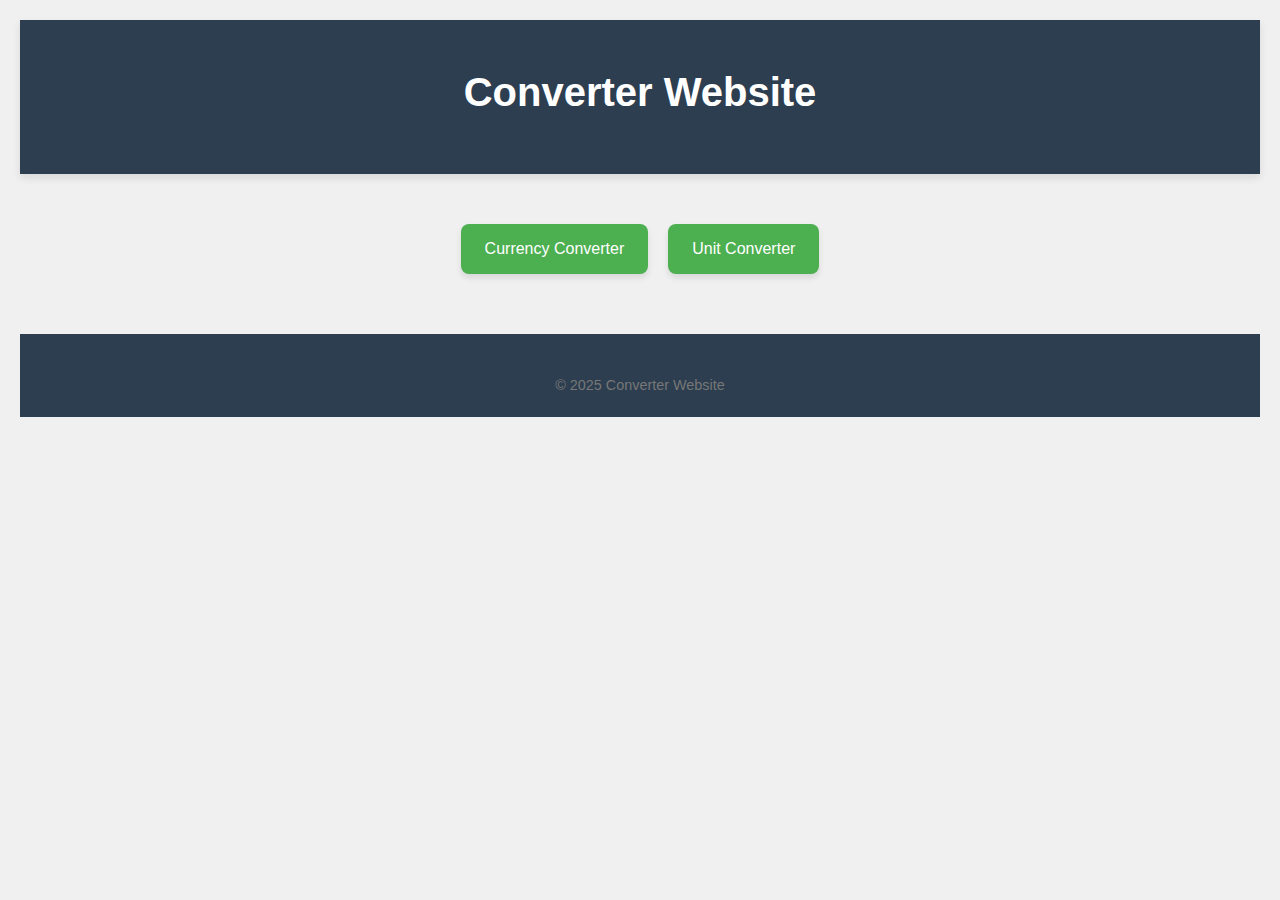
<file: index.html>
<!DOCTYPE html>
<html lang="en">
<head>
    <meta charset="UTF-8">
    <meta name="viewport" content="width=device-width, initial-scale=1.0">
    <title>Converter Website</title>
    <link rel="stylesheet" href="style.css">
</head>
<body>
    <header>
        <h1>Converter Website</h1>
    </header>

    <div class="button-container">
        <a href="currency.html" class="home-button">Currency Converter</a>
        <a href="unit.html" class="home-button">Unit Converter</a>
    </div>

    <footer>
        <p>&copy; 2025 Converter Website</p>
    </footer>
</body>
</html>
</file>
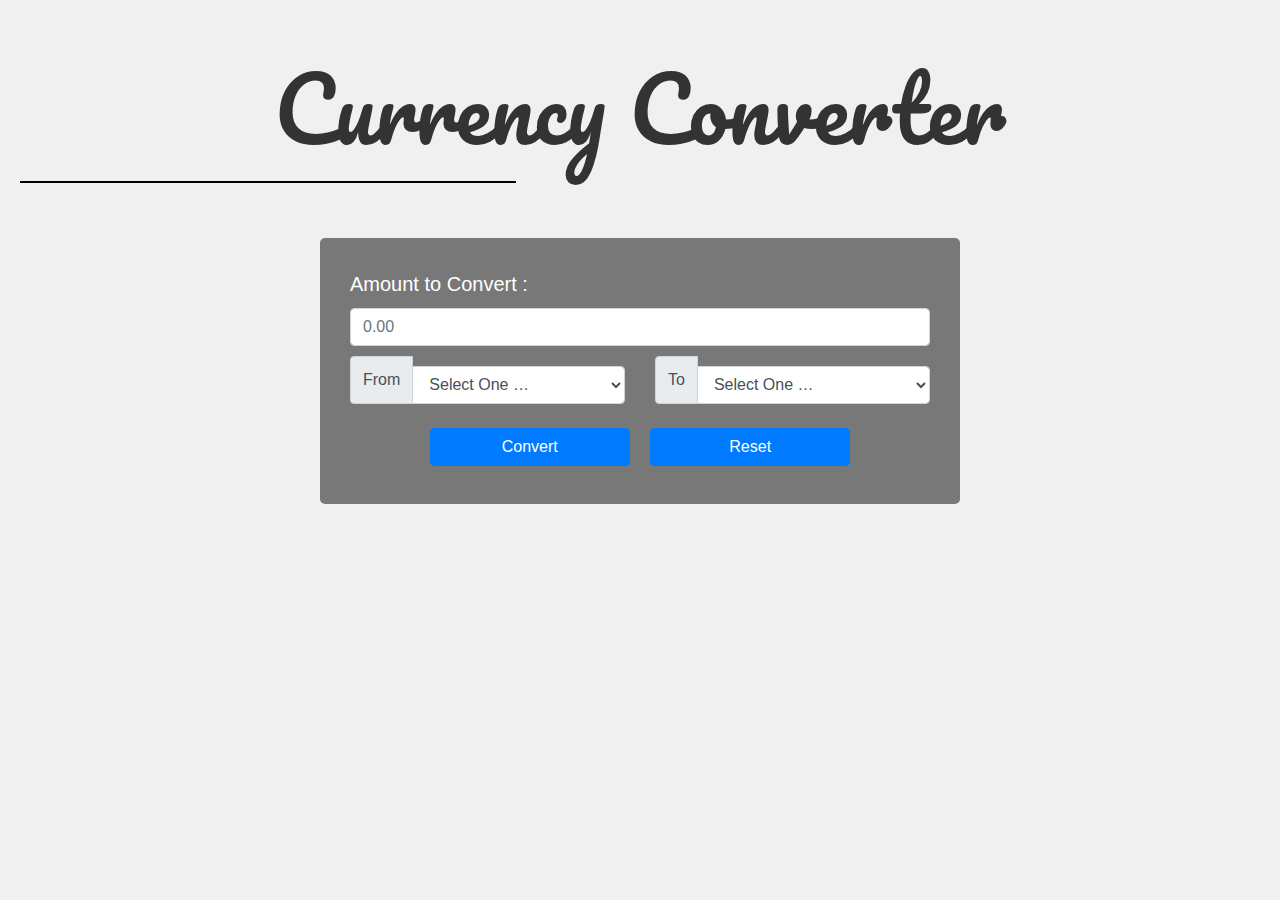
<file: currency.html>
<!DOCTYPE html>
<html lang="en">

<head>
	<meta charset="UTF-8">
	<meta http-equiv="X-UA-Compatible" content="IE=edge">
	<meta name="viewport" content="width=device-width, initial-scale=1.0">

	<title>Currency Converter</title>

	<link rel="stylesheet"
		href=
"https://maxcdn.bootstrapcdn.com/bootstrap/4.5.2/css/bootstrap.min.css">
	<script src=
"https://ajax.googleapis.com/ajax/libs/jquery/3.5.1/jquery.min.js">
	</script>
	<script src=
"https://cdnjs.cloudflare.com/ajax/libs/popper.js/1.16.0/umd/popper.min.js">
	</script>
	<script src=
"https://maxcdn.bootstrapcdn.com/bootstrap/4.5.2/js/bootstrap.min.js">
	</script>

	<link rel="preconnect"
		href="https://fonts.gstatic.com">
	<link href=
"https://fonts.googleapis.com/css2?family=Amiri&family=Lobster&family=Pacifico&display=swap"
		rel="stylesheet">

	<!-- linking style.css file-->
	<link rel="stylesheet" href="style.css">
</head>

<body>

	<!-- Currency Converter -->
	<h1 class="heading text-center display-2">
		Currency Converter</h1>

	<hr>
	<div class="container">

		<div class="main">

			<div class="form-group">
				<label for="oamount">
					Amount to Convert :
				</label>
				<input type="text"
					class="form-control searchBox"
					placeholder="0.00"
					id="oamount">
			</div>

			<div class="row">
				<div class="col-sm-6">
					<div class="input-group mb-3">
						<div class="input-group-prepend">
							<span class="input-group-text">From</span>
						</div>
						<select class="form-control from" id="sel1">
							<option value="">Select One …</option>
							<option value="USD">USD</option>
							<option value="AED">AED</option>
							<option value="ARS">ARS</option>
							<option value="AUD">AUD</option>
							<option value="BGN">BGN</option>
							<option value="BRL">BRL</option>
							<option value="BSD">BSD</option>
							<option value="CAD">CAD</option>
							<option value="CHF">CHF</option>
							<option value="CLP">CLP</option>
							<option value="CNY">CNY</option>
							<option value="COP">COP</option>
							<option value="CZK">CZK</option>
							<option value="DKK">DKK</option>
							<option value="DOP">DOP</option>
							<option value="EGP">EGP</option>
							<option value="EUR">EUR</option>
							<option value="FJD">FJD</option>
							<option value="GBP">GBP</option>
							<option value="GTQ">GTQ</option>
							<option value="HKD">HKD</option>
							<option value="HRK">HRK</option>
							<option value="HUF">HUF</option>
							<option value="IDR">IDR</option>
							<option value="ILS">ILS</option>
							<option value="INR">INR</option>
							<option value="ISK">ISK</option>
							<option value="JPY">JPY</option>
							<option value="KRW">KRW</option>
							<option value="KZT">KZT</option>
							<option value="MVR">MVR</option>
							<option value="MXN">MXN</option>
							<option value="MYR">MYR</option>
							<option value="NOK">NOK</option>
							<option value="NZD">NZD</option>
							<option value="PAB">PAB</option>
							<option value="PEN">PEN</option>
							<option value="PHP">PHP</option>
							<option value="PKR">PKR</option>
							<option value="PLN">PLN</option>
							<option value="PYG">PYG</option>
							<option value="RON">RON</option>
							<option value="RUB">RUB</option>
							<option value="SAR">SAR</option>
							<option value="SEK">SEK</option>
							<option value="SGD">SGD</option>
							<option value="THB">THB</option>
							<option value="TRY">TRY</option>
							<option value="TWD">TWD</option>
							<option value="UAH">UAH</option>
							<option value="UYU">UYU</option>
							<option value="ZAR">ZAR</option>
						</select>
					</div>
				</div>

				<div class="col-sm-6">
					<div class="input-group mb-3">
						<div class="input-group-prepend">
							<span class="input-group-text">To</span>
						</div>
						<select class="form-control to" id="sel2">
							<option value="">Select One …</option>
							<option value="USD">USD</option>
							<option value="AED">AED</option>
							<option value="ARS">ARS</option>
							<option value="AUD">AUD</option>
							<option value="BGN">BGN</option>
							<option value="BRL">BRL</option>
							<option value="BSD">BSD</option>
							<option value="CAD">CAD</option>
							<option value="CHF">CHF</option>
							<option value="CLP">CLP</option>
							<option value="CNY">CNY</option>
							<option value="COP">COP</option>
							<option value="CZK">CZK</option>
							<option value="DKK">DKK</option>
							<option value="DOP">DOP</option>
							<option value="EGP">EGP</option>
							<option value="EUR">EUR</option>
							<option value="FJD">FJD</option>
							<option value="GBP">GBP</option>
							<option value="GTQ">GTQ</option>
							<option value="HKD">HKD</option>
							<option value="HRK">HRK</option>
							<option value="HUF">HUF</option>
							<option value="IDR">IDR</option>
							<option value="ILS">ILS</option>
							<option value="INR">INR</option>
							<option value="ISK">ISK</option>
							<option value="JPY">JPY</option>
							<option value="KRW">KRW</option>
							<option value="KZT">KZT</option>
							<option value="MVR">MVR</option>
							<option value="MXN">MXN</option>
							<option value="MYR">MYR</option>
							<option value="NOK">NOK</option>
							<option value="NZD">NZD</option>
							<option value="PAB">PAB</option>
							<option value="PEN">PEN</option>
							<option value="PHP">PHP</option>
							<option value="PKR">PKR</option>
							<option value="PLN">PLN</option>
							<option value="PYG">PYG</option>
							<option value="RON">RON</option>
							<option value="RUB">RUB</option>
							<option value="SAR">SAR</option>
							<option value="SEK">SEK</option>
							<option value="SGD">SGD</option>
							<option value="THB">THB</option>
							<option value="TRY">TRY</option>
							<option value="TWD">TWD</option>
							<option value="UAH">UAH</option>
							<option value="UYU">UYU</option>
							<option value="ZAR">ZAR</option>
						</select>
					</div>
				</div>
			</div>

			<div class="text-center">

				<!-- convert button -->
				<button class="btn btn-primary convert m-2"
						type="submit">
					Convert
			</button>

				<!-- reset button -->
				<button class="btn btn-primary m-2"
						onclick="clearVal()">
				Reset
			</button>
			</div>

		</div>

		<div id="finalAmount" class="text-center">

			<!-- Display the converted amount -->
			<h2>Converted Amount :
				<span class="finalValue"
					style="color:green;">
		</span>
			</h2>
		</div>
	</div>

	<!-- linking script.js file -->
	<script src="script.js"></script>
</body>

</html>
</file>
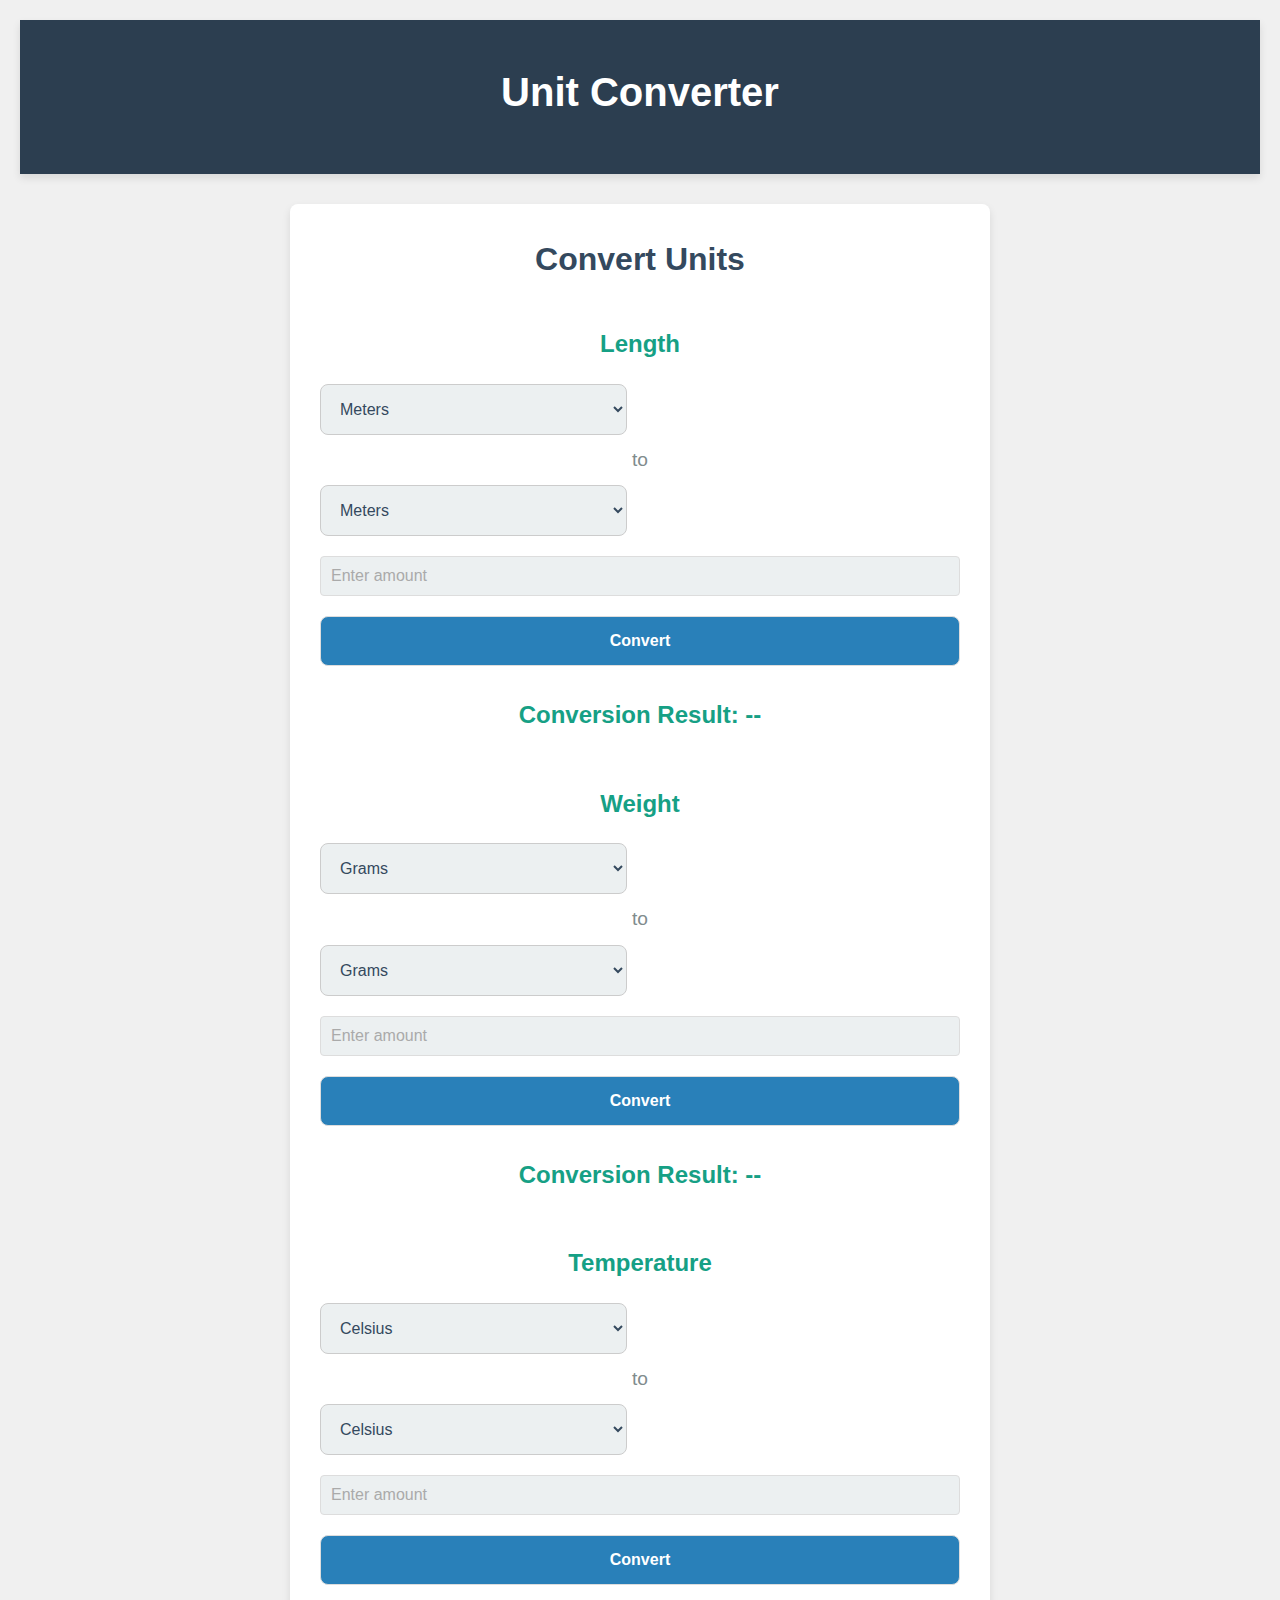
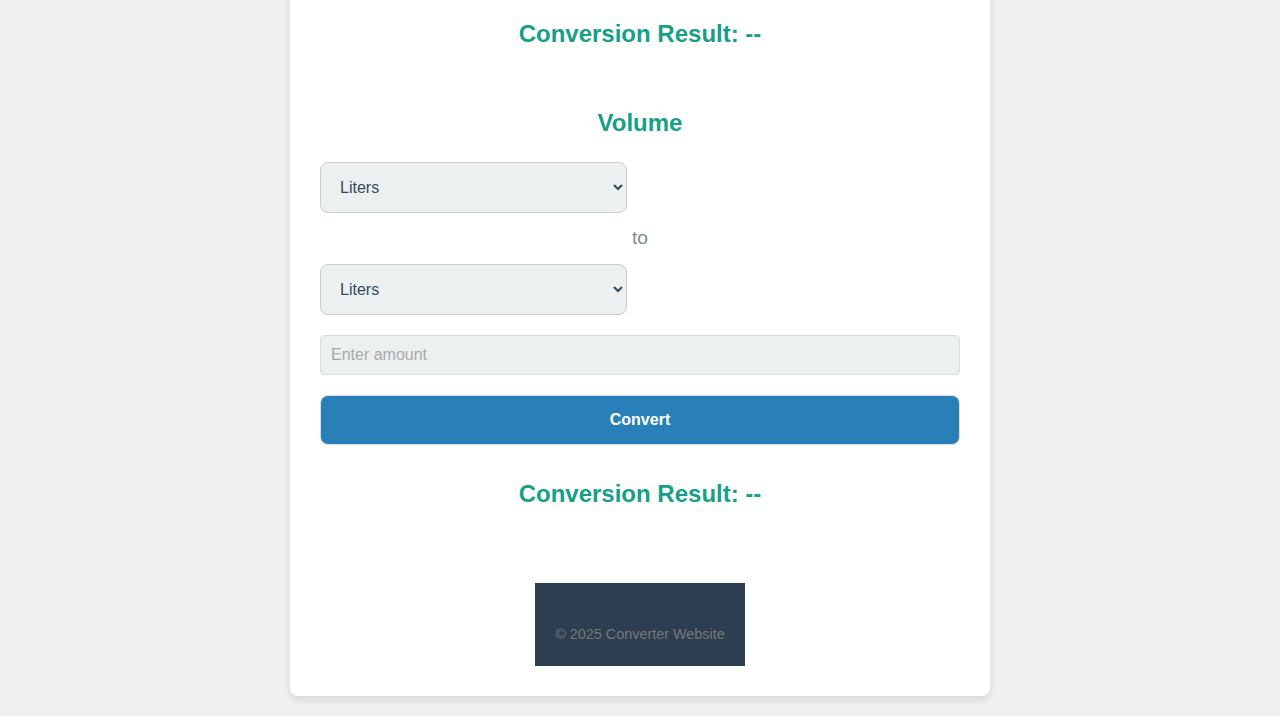
<file: unit.html>
<!DOCTYPE html>
<html lang="en">
<head>
    <meta charset="UTF-8">
    <meta name="viewport" content="width=device-width, initial-scale=1.0">
    <title>Unit Converter</title>
    <link rel="stylesheet" href="style.css">
</head>
<body>
    <header>
        <h1>Unit Converter</h1>
    </header>

    <div class="converter-form">
        <h2>Convert Units</h2>
        
        <!-- Length Conversion -->
        <div class="form-group">
            <h3>Length</h3>
            <select id="unit-from-length">
                <option value="meters">Meters</option>
                <option value="kilometers">Kilometers</option>
                <option value="miles">Miles</option>
                <option value="centimeters">Centimeters</option>
                <option value="inches">Inches</option>
                <option value="feet">Feet</option>
            </select>
            <span>to</span>
            <select id="unit-to-length">
                <option value="meters">Meters</option>
                <option value="kilometers">Kilometers</option>
                <option value="miles">Miles</option>
                <option value="centimeters">Centimeters</option>
                <option value="inches">Inches</option>
                <option value="feet">Feet</option>
            </select>
            <input type="number" id="unit-amount-length" placeholder="Enter amount">
            <button id="convert-length">Convert</button>
            <h3 id="length-result">Conversion Result: --</h3>
        </div>
        
        <!-- Weight Conversion -->
        <div class="form-group">
            <h3>Weight</h3>
            <select id="unit-from-weight">
                <option value="grams">Grams</option>
                <option value="kilograms">Kilograms</option>
                <option value="pounds">Pounds</option>
                <option value="ounces">Ounces</option>
            </select>
            <span>to</span>
            <select id="unit-to-weight">
                <option value="grams">Grams</option>
                <option value="kilograms">Kilograms</option>
                <option value="pounds">Pounds</option>
                <option value="ounces">Ounces</option>
            </select>
            <input type="number" id="unit-amount-weight" placeholder="Enter amount">
            <button id="convert-weight">Convert</button>
            <h3 id="weight-result">Conversion Result: --</h3>
        </div>
        
        <!-- Temperature Conversion -->
        <div class="form-group">
            <h3>Temperature</h3>
            <select id="unit-from-temperature">
                <option value="celsius">Celsius</option>
                <option value="fahrenheit">Fahrenheit</option>
                <option value="kelvin">Kelvin</option>
            </select>
            <span>to</span>
            <select id="unit-to-temperature">
                <option value="celsius">Celsius</option>
                <option value="fahrenheit">Fahrenheit</option>
                <option value="kelvin">Kelvin</option>
            </select>
            <input type="number" id="unit-amount-temperature" placeholder="Enter amount">
            <button id="convert-temperature">Convert</button>
            <h3 id="temperature-result">Conversion Result: --</h3>
        </div>

        <!-- Volume Conversion -->
        <div class="form-group">
            <h3>Volume</h3>
            <select id="unit-from-volume">
                <option value="liters">Liters</option>
                <option value="milliliters">Milliliters</option>
                <option value="gallons">Gallons</option>
                <option value="cubic_meters">Cubic Meters</option>
            </select>
            <span>to</span>
            <select id="unit-to-volume">
                <option value="liters">Liters</option>
                <option value="milliliters">Milliliters</option>
                <option value="gallons">Gallons</option>
                <option value="cubic_meters">Cubic Meters</option>
            </select>
            <input type="number" id="unit-amount-volume" placeholder="Enter amount">
            <button id="convert-volume">Convert</button>
            <h3 id="volume-result">Conversion Result: --</h3>
        </div>

        <footer>
            <p>&copy; 2025 Converter Website</p>
        </footer>
    </div>

    <script src="script.js"></script>
</body>
</html>
</file>
<file: style.css>
/* General Reset */
* {
    margin: 0;
    padding: 0;
    box-sizing: border-box;
}

/* Body Styling */
body {
    font-family: 'Segoe UI', Tahoma, Geneva, Verdana, sans-serif;
    background-color: #f9f9f9;
    color: #333;
    line-height: 1.6;
}

/* Header Styling */
header {
    background-color: #2c3e50;
    color: white;
    padding: 40px 0;
    text-align: center;
    box-shadow: 0 4px 8px rgba(0, 0, 0, 0.1);
}

header h1 {
    font-size: 3rem;
    margin-bottom: 10px;
}

nav ul {
    list-style-type: none;
    padding: 0;
}

nav ul li {
    display: inline-block;
    margin: 0 20px;
}

nav ul li a {
    text-decoration: none;
    color: white;
    font-size: 1.2rem;
    font-weight: 600;
    transition: color 0.3s ease;
}

nav ul li a:hover {
    color: #ecf0f1;
}

/* Converter Form Section Styling */
.converter-form {
    max-width: 900px;
    margin: 40px auto;
    background-color: white;
    padding: 40px;
    border-radius: 8px;
    box-shadow: 0 4px 20px rgba(0, 0, 0, 0.1);
    text-align: center;
}

.converter-form h2 {
    font-size: 2rem;
    color: #34495e;
    margin-bottom: 20px;
}

.converter-form .form-group {
    margin-bottom: 20px;
}

.converter-form input, .converter-form select {
    padding: 15px;
    font-size: 1rem;
    border: 1px solid #ccc;
    border-radius: 8px;
    outline: none;
    width: 100%;
    background-color: #ecf0f1;
    color: #34495e;
}

.converter-form input:focus, .converter-form select:focus {
    border-color: #2980b9;
    box-shadow: 0 0 8px rgba(41, 128, 185, 0.5);
}

.converter-form span {
    font-size: 1.2rem;
    color: #7f8c8d;
    margin: 0 10px;
}

.converter-form button {
    background-color: #2980b9;
    color: white;
    font-weight: 600;
    padding: 15px 30px;
    border-radius: 8px;
    text-decoration: none;
    cursor: pointer;
    transition: background-color 0.3s ease, transform 0.2s ease;
}

.converter-form button:hover {
    background-color: #3498db;
    transform: scale(1.05);
}

.converter-form h3 {
    font-size: 1.5rem;
    font-weight: 600;
    margin-top: 20px;
    color: #16a085;
}

/* Footer Styling */
footer {
    background-color: #2c3e50;
    color: white;
    padding: 20px;
    text-align: center;
    font-size: 0.9rem;
}
/* Style for the container holding the buttons */
.button-container {
    display: flex;
    justify-content: center;
    gap: 20px;
    padding: 20px;
  }
  
  /* General style for buttons */
  .home-button {
    background-color: #4CAF50; /* Green background */
    color: white; /* White text color */
    padding: 12px 24px; /* Button padding */
    text-align: center; /* Text alignment */
    text-decoration: none; /* Remove underline */
    font-size: 16px; /* Font size */
    border-radius: 8px; /* Rounded corners */
    box-shadow: 0 4px 6px rgba(0, 0, 0, 0.1); /* Subtle shadow */
    transition: all 0.3s ease; /* Smooth transition for hover effect */
  }
  
  /* Hover effect */
  .home-button:hover {
    background-color: #45a049; /* Darker green on hover */
    transform: translateY(-2px); /* Lift the button slightly */
    box-shadow: 0 6px 8px rgba(0, 0, 0, 0.2); /* Increase shadow on hover */
  }
  

/* Responsive Design */
@media (max-width: 768px) {
    header h1 {
        font-size: 2.5rem;
    }

    .converter-form {
        padding: 20px;
    }

    .converter-form h2 {
        font-size: 1.8rem;
    }

    .converter-form input, .converter-form select {
        font-size: 1.1rem;
    }

    .converter-form button {
        font-size: 1.1rem;
        padding: 12px 25px;
    }

    .converter-form span {
        font-size: 1.1rem;
    }
}

body {
	background-color: aliceblue;
	background-position: center;
	background-size: cover;
	background-attachment: fixed;
	background-repeat: no-repeat;
}

.heading {
	font-family: 'Pacifico', cursive;
	margin: 35px auto 20px;
}

hr {
	border-top: 2px solid black;
	width: 40%;
	margin-bottom: 55px;
}

.main {
	width: 50vw;
	margin: auto;
	padding: 30px;
	border-radius: 5px;
	background-color: rgba(0, 0, 0, 0.5);
	color: white;
}

label {
	font-size: 20px;
}

.btn {
	width: 200px;
}

#finalAmount {
	font-family: 'Lobster', cursive;
	display: none;
	margin: 50px auto;
}

#finalAmount h2 {
	font-size: 50px;
}

.finalValue {
	font-family: 'Amiri', serif;
}

@media (max-width: 768px) {
	hr {
		width: 60%;
	}
	.main {
		width: 100%;
	}
}

@media (max-width: 400px) {
	.heading {
		font-size: 60px;
	}
	hr {
		width: 75%;
	}
	#finalAmount h2, .finalValue {
		font-size: 40px;
	}
}
* {
    margin: 0;
    padding: 0;
    box-sizing: border-box;
}

body {
    font-family: Arial, sans-serif;
    background-color: #f0f0f0;
    color: #333;
    line-height: 1.6;
    padding: 20px;
}

header {
    text-align: center;
    margin-bottom: 30px;
}

header h1 {
    color: #4CAF50;
    font-size: 2.5rem;
}

.converter-form {
    max-width: 800px;
    margin: 0 auto;
    background-color: #fff;
    padding: 30px;
    border-radius: 8px;
    box-shadow: 0 4px 8px rgba(0, 0, 0, 0.1);
}

h2 {
    text-align: center;
    margin-bottom: 20px;
    font-size: 1.8rem;
    color: #333;
}

h3 {
    margin: 20px 0 10px;
    font-size: 1.5rem;
    color: #4CAF50;
}

.form-group {
    margin-bottom: 20px;
}

select, input[type="number"], button {
    width: 100%;
    padding: 10px;
    margin: 10px 0;
    border: 1px solid #ddd;
    border-radius: 4px;
    font-size: 1rem;
}

select:focus, input[type="number"]:focus, button:focus {
    outline: none;
    border-color: #4CAF50;
}

button {
    background-color: #4CAF50;
    color: white;
    font-weight: bold;
    cursor: pointer;
}

button:hover {
    background-color: #45a049;
}

h3 {
    font-size: 1.2rem;
    color: #333;
    font-weight: bold;
}

footer {
    text-align: center;
    margin-top: 40px;
    font-size: 0.9rem;
    color: #777;
}

footer p {
    margin-top: 20px;
}

input::placeholder {
    color: #aaa;
}

input[type="number"] {
    -moz-appearance: textfield;
}

input[type="number"]::-webkit-outer-spin-button,
input[type="number"]::-webkit-inner-spin-button {
    -webkit-appearance: none;
    margin: 0;
}

button:active {
    background-color: #388e3c;
}

@media (min-width: 768px) {
    .converter-form {
        display: flex;
        flex-wrap: wrap;
        justify-content: space-between;
    }

    .form-group {
        width: 48%;
    }

    .form-group:last-child {
        width: 100%;
    }
}

@media (min-width: 1024px) {
    .converter-form {
        max-width: 1000px;
    }
}
* {
    margin: 0;
    padding: 0;
    box-sizing: border-box;
}

body {
    font-family: Arial, sans-serif;
    background-color: #f0f0f0;
    color: #333;
    line-height: 1.6;
    padding: 20px;
}

header {
    text-align: center;
    margin-bottom: 30px;
}

header h1 {
    color: #ffffff;
    font-size: 2.5rem;
}

.converter-form {
    max-width: 600px;
    margin: 0 auto;
    background-color: #fff;
    padding: 30px;
    border-radius: 8px;
    box-shadow: 0 4px 8px rgba(0, 0, 0, 0.1);
}

h2 {
    text-align: center;
    margin-bottom: 20px;
    font-size: 1.8rem;
    color: #333;
}

h3 {
    margin: 20px 0 10px;
    font-size: 1.5rem;
    color: #4CAF50;
}

.form-group {
    display: flex;
    justify-content: space-between;
    margin-bottom: 20px;
}

select, input[type="number"], button {
    width: 48%;
    padding: 10px;
    margin: 10px 0;
    border: 1px solid #ddd;
    border-radius: 4px;
    font-size: 1rem;
}

select:focus, input[type="number"]:focus, button:focus {
    outline: none;
    border-color: #4CAF50;
}

button {
    background-color: #4CAF50;
    color: white;
    font-weight: bold;
    cursor: pointer;
}

button:hover {
    background-color: #45a049;
}

h3 {
    font-size: 1.2rem;
    color: #333;
    font-weight: bold;
}

footer {
    text-align: center;
    margin-top: 40px;
    font-size: 0.9rem;
    color: #777;
}

footer p {
    margin-top: 20px;
}

input::placeholder {
    color: #aaa;
}

input[type="number"] {
    -moz-appearance: textfield;
}

input[type="number"]::-webkit-outer-spin-button,
input[type="number"]::-webkit-inner-spin-button {
    -webkit-appearance: none;
    margin: 0;
}

button:active {
    background-color: #388e3c;
}

/* Additional layout improvements */
.converter-form .form-group select {
    width: 48%;
}

.converter-form input[type="number"] {
    width: 100%;
}

button {
    width: 100%;
}

/* Responsive design for larger screens */
@media (min-width: 768px) {
    .converter-form {
        display: flex;
        flex-direction: column;
        align-items: center;
    }

    .form-group {
        flex-direction: column;
        width: 100%;
        margin-bottom: 10px;
    }

    .form-group select {
        width: 100%;
    }

    button {
        width: 100%;
    }
}

@media (min-width: 1024px) {
    .converter-form {
        max-width: 700px;
    }
}
</file>
